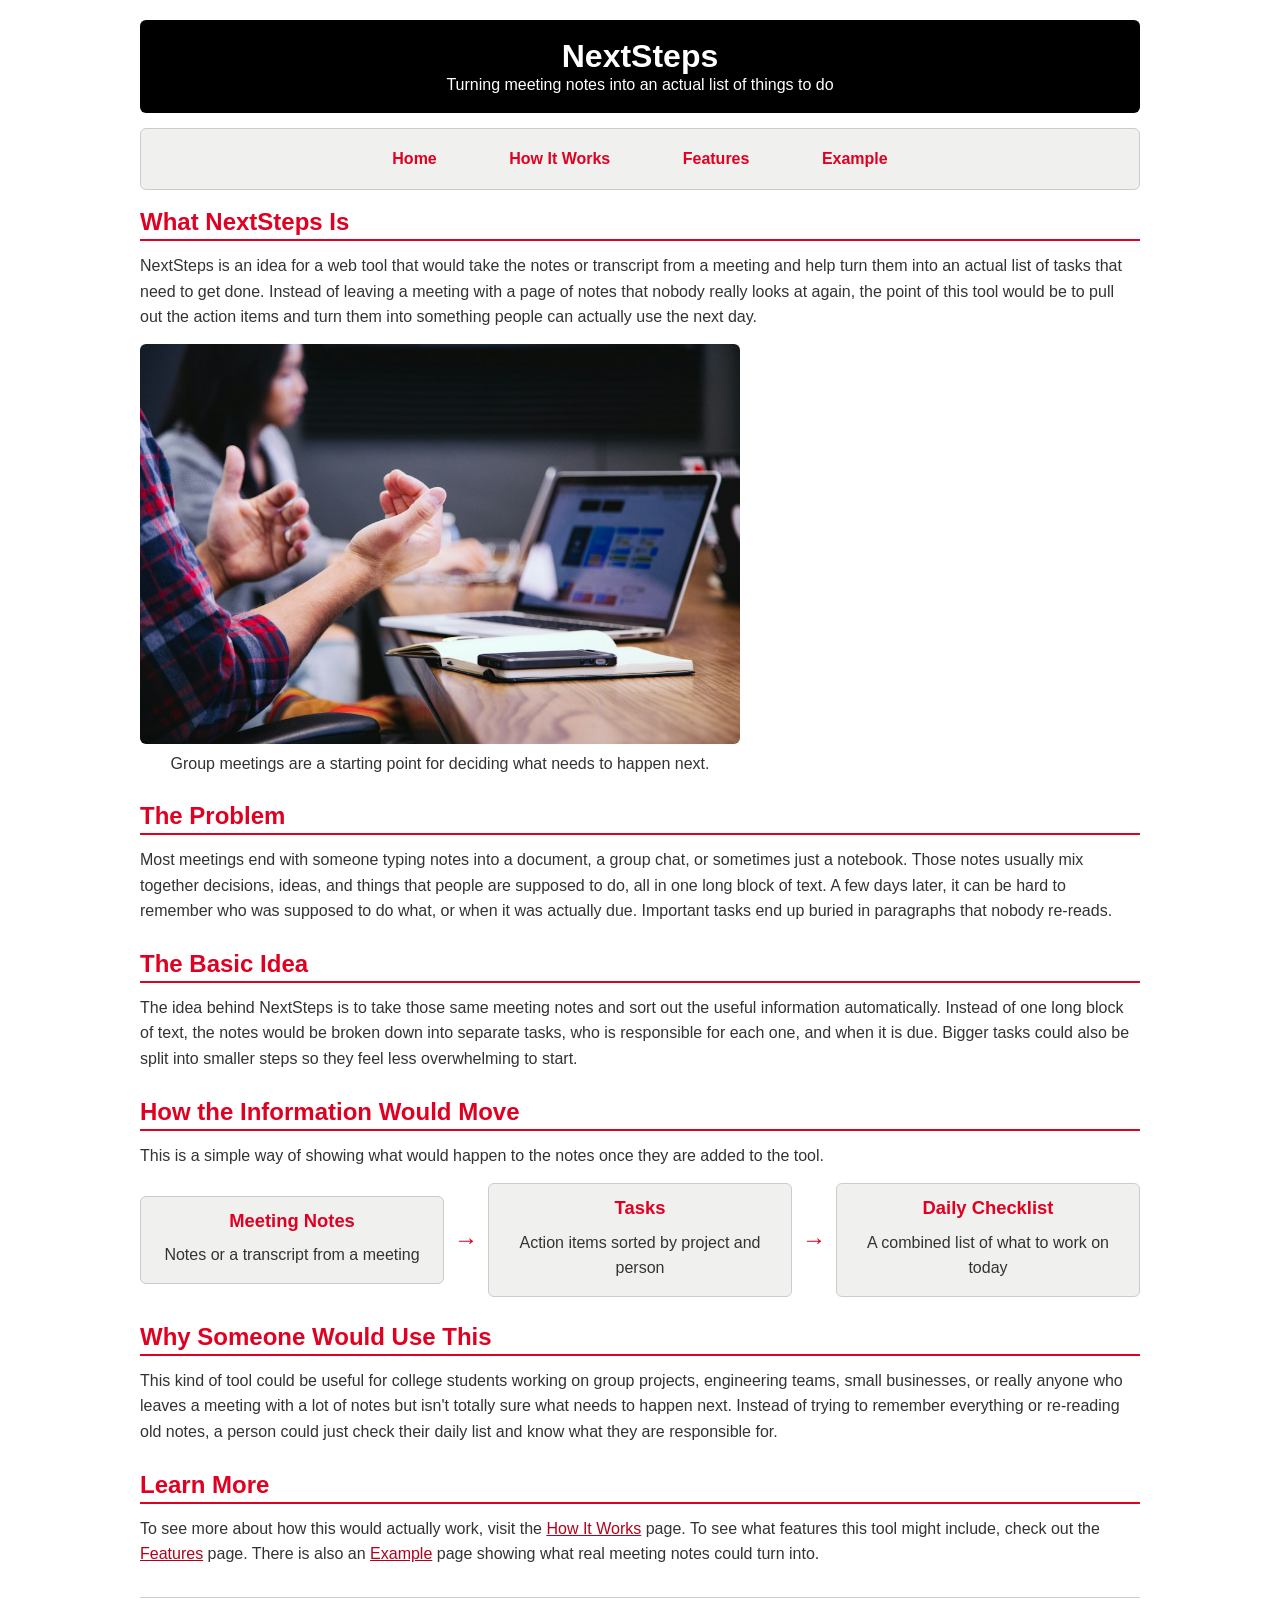
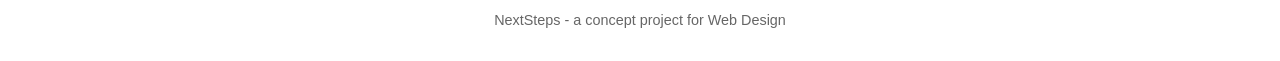
<file: index.html>
<!DOCTYPE html>
<html>
<head>
<meta charset="UTF-8">
<meta name="viewport" content="width=device-width, initial-scale=1.0">
<title>NextSteps</title>
<link rel="stylesheet" href="styles.css">
<link rel="stylesheet" href="reset.css">
</head>
<body>

<div class="wrapper">

<header>
    <h1>NextSteps</h1>
    <p>Turning meeting notes into an actual list of things to do</p>
</header>

<nav>
    <ul>
        <li><a href="index.html">Home</a></li>
        <li><a href="how-it-works.html">How It Works</a></li>
        <li><a href="features.html">Features</a></li>
        <li><a href="example.html">Example</a></li>
    </ul>
</nav>

<main>

    <section>
        <h2>What NextSteps Is</h2>
        <p>NextSteps is an idea for a web tool that would take the notes or transcript from a meeting and help turn them into an actual list of tasks that need to get done. Instead of leaving a meeting with a page of notes that nobody really looks at again, the point of this tool would be to pull out the action items and turn them into something people can actually use the next day.</p>
        
        <figure>
          <img src="images/team-meeting.jpg"
         alt="People discussing a project at a table with a laptop and an open notebook">
          <figcaption>Group meetings are a starting point for deciding what needs to happen next.</figcaption>
</figure>

        
    </section>

    <section>
        <h2>The Problem</h2>
        <p>Most meetings end with someone typing notes into a document, a group chat, or sometimes just a notebook. Those notes usually mix together decisions, ideas, and things that people are supposed to do, all in one long block of text. A few days later, it can be hard to remember who was supposed to do what, or when it was actually due. Important tasks end up buried in paragraphs that nobody re-reads.</p>
    </section>

    <section>
        <h2>The Basic Idea</h2>
        <p>The idea behind NextSteps is to take those same meeting notes and sort out the useful information automatically. Instead of one long block of text, the notes would be broken down into separate tasks, who is responsible for each one, and when it is due. Bigger tasks could also be split into smaller steps so they feel less overwhelming to start.</p>
    </section>

    <section>
        <h2>How the Information Would Move</h2>
        <p>This is a simple way of showing what would happen to the notes once they are added to the tool.</p>
        <div class="flow">
            <div class="flow-box">
                <h3>Meeting Notes</h3>
                <p>Notes or a transcript from a meeting</p>
            </div>
            <div class="flow-arrow">&rarr;</div>
            <div class="flow-box">
                <h3>Tasks</h3>
                <p>Action items sorted by project and person</p>
            </div>
            <div class="flow-arrow">&rarr;</div>
            <div class="flow-box">
                <h3>Daily Checklist</h3>
                <p>A combined list of what to work on today</p>
            </div>
        </div>
    </section>

    <section>
        <h2>Why Someone Would Use This</h2>
        <p>This kind of tool could be useful for college students working on group projects, engineering teams, small businesses, or really anyone who leaves a meeting with a lot of notes but isn't totally sure what needs to happen next. Instead of trying to remember everything or re-reading old notes, a person could just check their daily list and know what they are responsible for.</p>
    </section>

    <section>
        <h2>Learn More</h2>
        <p>To see more about how this would actually work, visit the <a href="how-it-works.html">How It Works</a> page. To see what features this tool might include, check out the <a href="features.html">Features</a> page. There is also an <a href="example.html">Example</a> page showing what real meeting notes could turn into.</p>
    </section>

</main>

<footer>
    <p>NextSteps - a concept project for Web Design</p>
</footer>

</div>

</body>
</html>
</file>
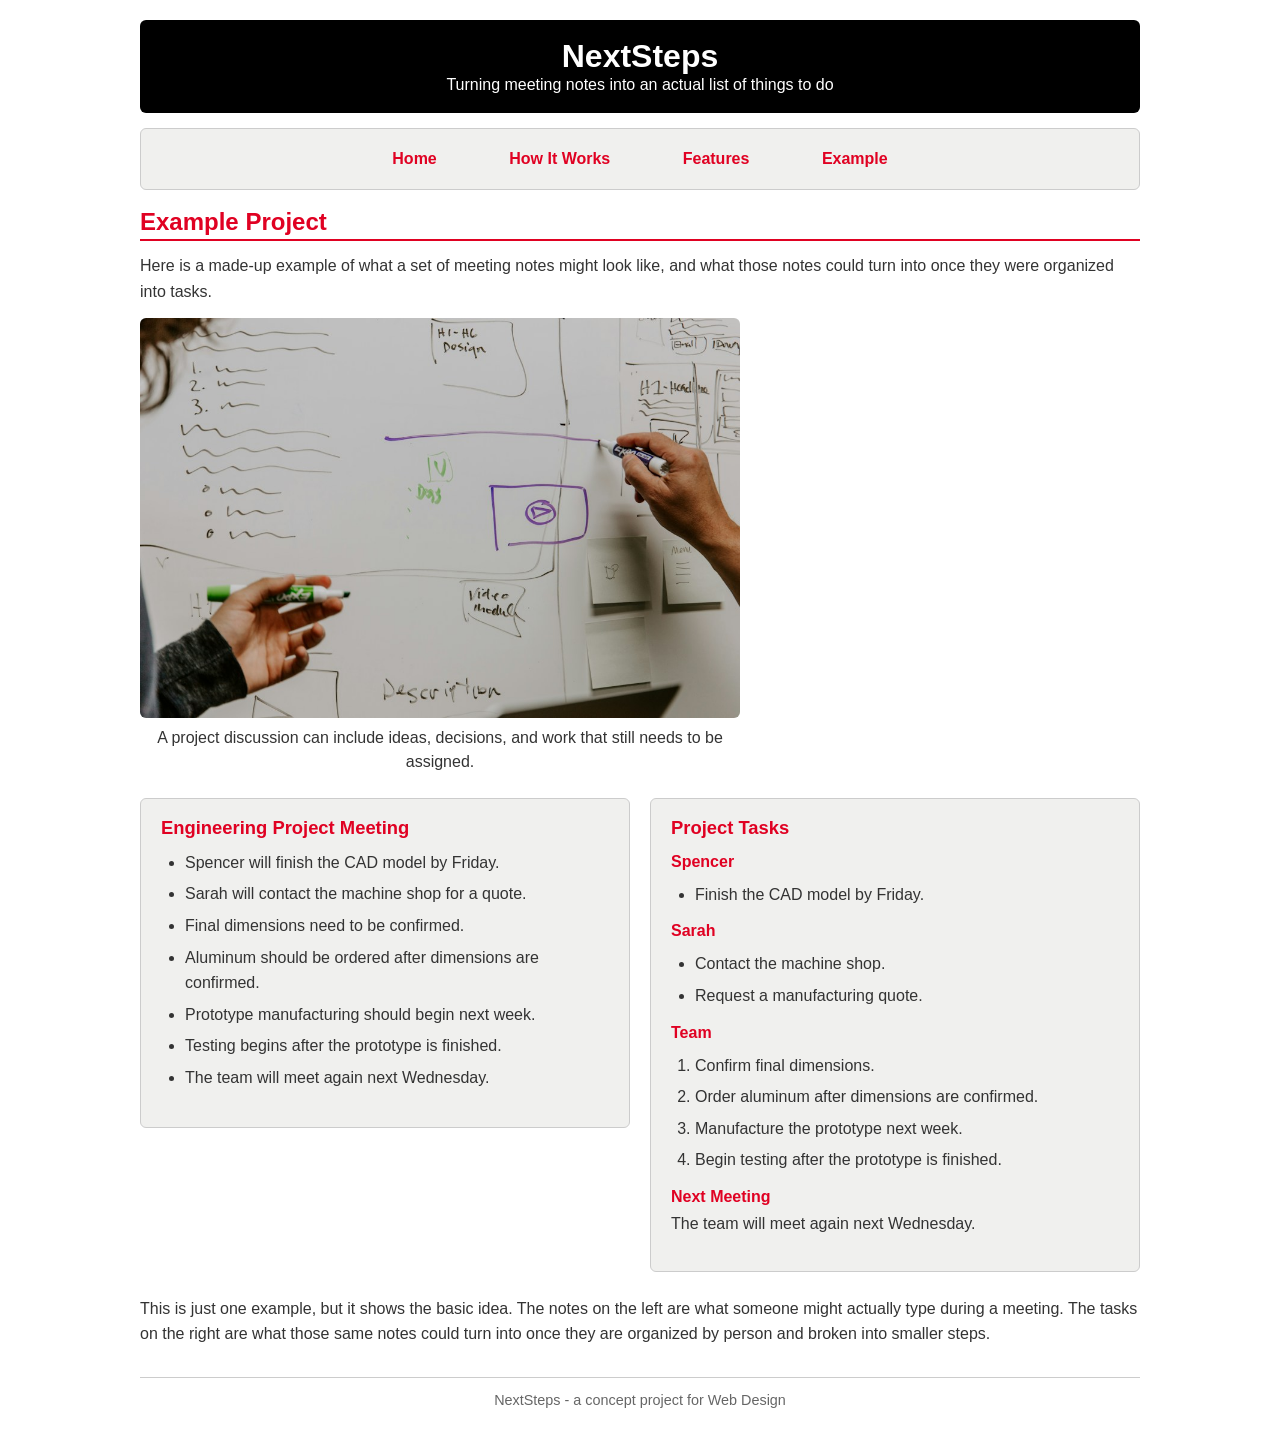
<file: example.html>
<!DOCTYPE html>
<html>
<head>
  <meta charset="UTF-8">
  <meta name="viewport" content="width=device-width, initial-scale=1.0">
  <title>Example Project</title>
  <link rel="stylesheet" href="styles.css">
  <link rel="stylesheet" href="reset.css">
</head>
<body>

  <div class="wrapper">

    <header>
      <h1>NextSteps</h1>
      <p>Turning meeting notes into an actual list of things to do</p>
    </header>

    <nav>
      <ul>
        <li><a href="index.html">Home</a></li>
        <li><a href="how-it-works.html">How It Works</a></li>
        <li><a href="features.html">Features</a></li>
        <li><a href="example.html">Example</a></li>
      </ul>
    </nav>

    <main>

      <h2>Example Project</h2>
      <p>Here is a made-up example of what a set of meeting notes might look like, and what those notes could turn into once they were organized into tasks.</p>

      <figure>
        <img src="images/project-meeting.jpg" alt="Two people using markers to sketch project ideas on a whiteboard">
        <figcaption>A project discussion can include ideas, decisions, and work that still needs to be assigned.</figcaption>
      </figure>

      <div class="example-grid">

        <div class="notes-box">
          <h3>Engineering Project Meeting</h3>
          <ul>
            <li>Spencer will finish the CAD model by Friday.</li>
            <li>Sarah will contact the machine shop for a quote.</li>
            <li>Final dimensions need to be confirmed.</li>
            <li>Aluminum should be ordered after dimensions are confirmed.</li>
            <li>Prototype manufacturing should begin next week.</li>
            <li>Testing begins after the prototype is finished.</li>
            <li>The team will meet again next Wednesday.</li>
          </ul>
        </div>

        <section class="tasks-box">
          <h3>Project Tasks</h3>

          <h4>Spencer</h4>
          <ul>
            <li>Finish the CAD model by Friday.</li>
          </ul>

          <h4>Sarah</h4>
          <ul>
            <li>Contact the machine shop.</li>
            <li>Request a manufacturing quote.</li>
          </ul>

          <h4>Team</h4>
          <ol>
            <li>Confirm final dimensions.</li>
            <li>Order aluminum after dimensions are confirmed.</li>
            <li>Manufacture the prototype next week.</li>
            <li>Begin testing after the prototype is finished.</li>
          </ol>

          <h4>Next Meeting</h4>
          <p>The team will meet again next Wednesday.</p>
        </section>
        
      </div>

      <p>This is just one example, but it shows the basic idea. The notes on the left are what someone might actually type during a meeting. The tasks on the right are what those same notes could turn into once they are organized by person and broken into smaller steps.</p>

    </main>

    <footer>
      <p>NextSteps - a concept project for Web Design</p>
    </footer>

  </div>

</body>
</html>
</file>
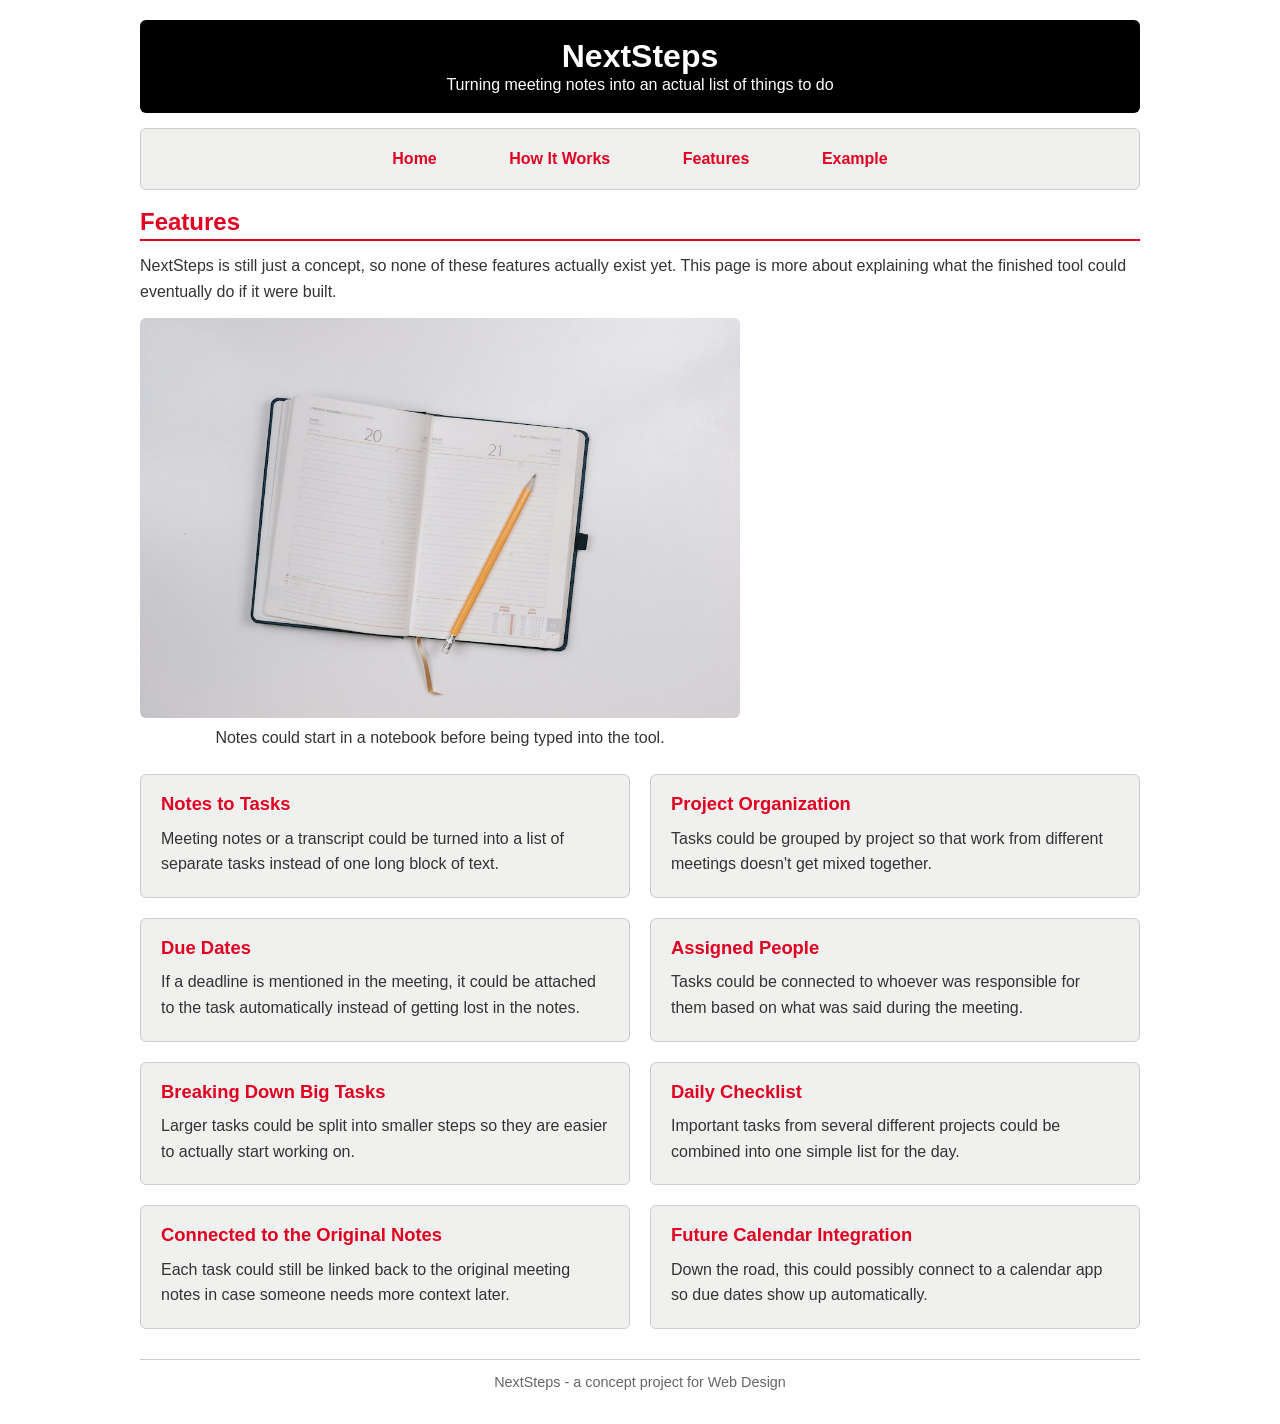
<file: features.html>
<!DOCTYPE html>
<html>
<head>
<meta charset="UTF-8">
<meta name="viewport" content="width=device-width, initial-scale=1.0">
<title>NextSteps - Features</title>
<link rel="stylesheet" href="styles.css">
<link rel="stylesheet" href="reset.css">
</head>
<body>

<div class="wrapper">

<header>
    <h1>NextSteps</h1>
    <p>Turning meeting notes into an actual list of things to do</p>
</header>

<nav>
    <ul>
        <li><a href="index.html">Home</a></li>
        <li><a href="how-it-works.html">How It Works</a></li>
        <li><a href="features.html">Features</a></li>
        <li><a href="example.html">Example</a></li>
    </ul>
</nav>

<main>

    <h2>Features</h2>
    <p>NextSteps is still just a concept, so none of these features actually exist yet. This page is more about explaining what the finished tool could eventually do if it were built.</p>

    <figure>
    <img src="images/planner.jpg"
         alt="A yellow pencil over a notebook">
    <figcaption>Notes could start in a notebook before being typed into the tool.</figcaption>
    </figure>

    <div class="features">

        <div class="feature-box">
            <h3>Notes to Tasks</h3>
            <p>Meeting notes or a transcript could be turned into a list of separate tasks instead of one long block of text.</p>
        </div>

        <div class="feature-box">
            <h3>Project Organization</h3>
            <p>Tasks could be grouped by project so that work from different meetings doesn't get mixed together.</p>
        </div>

        <div class="feature-box">
            <h3>Due Dates</h3>
            <p>If a deadline is mentioned in the meeting, it could be attached to the task automatically instead of getting lost in the notes.</p>
        </div>

        <div class="feature-box">
            <h3>Assigned People</h3>
            <p>Tasks could be connected to whoever was responsible for them based on what was said during the meeting.</p>
        </div>

        <div class="feature-box">
            <h3>Breaking Down Big Tasks</h3>
            <p>Larger tasks could be split into smaller steps so they are easier to actually start working on.</p>
        </div>

        <div class="feature-box">
            <h3>Daily Checklist</h3>
            <p>Important tasks from several different projects could be combined into one simple list for the day.</p>
        </div>

        <div class="feature-box">
            <h3>Connected to the Original Notes</h3>
            <p>Each task could still be linked back to the original meeting notes in case someone needs more context later.</p>
        </div>

        <div class="feature-box">
            <h3>Future Calendar Integration</h3>
            <p>Down the road, this could possibly connect to a calendar app so due dates show up automatically.</p>
        </div>

    </div>

</main>

<footer>
    <p>NextSteps - a concept project for Web Design</p>
</footer>

</div>

</body>
</html>
</file>
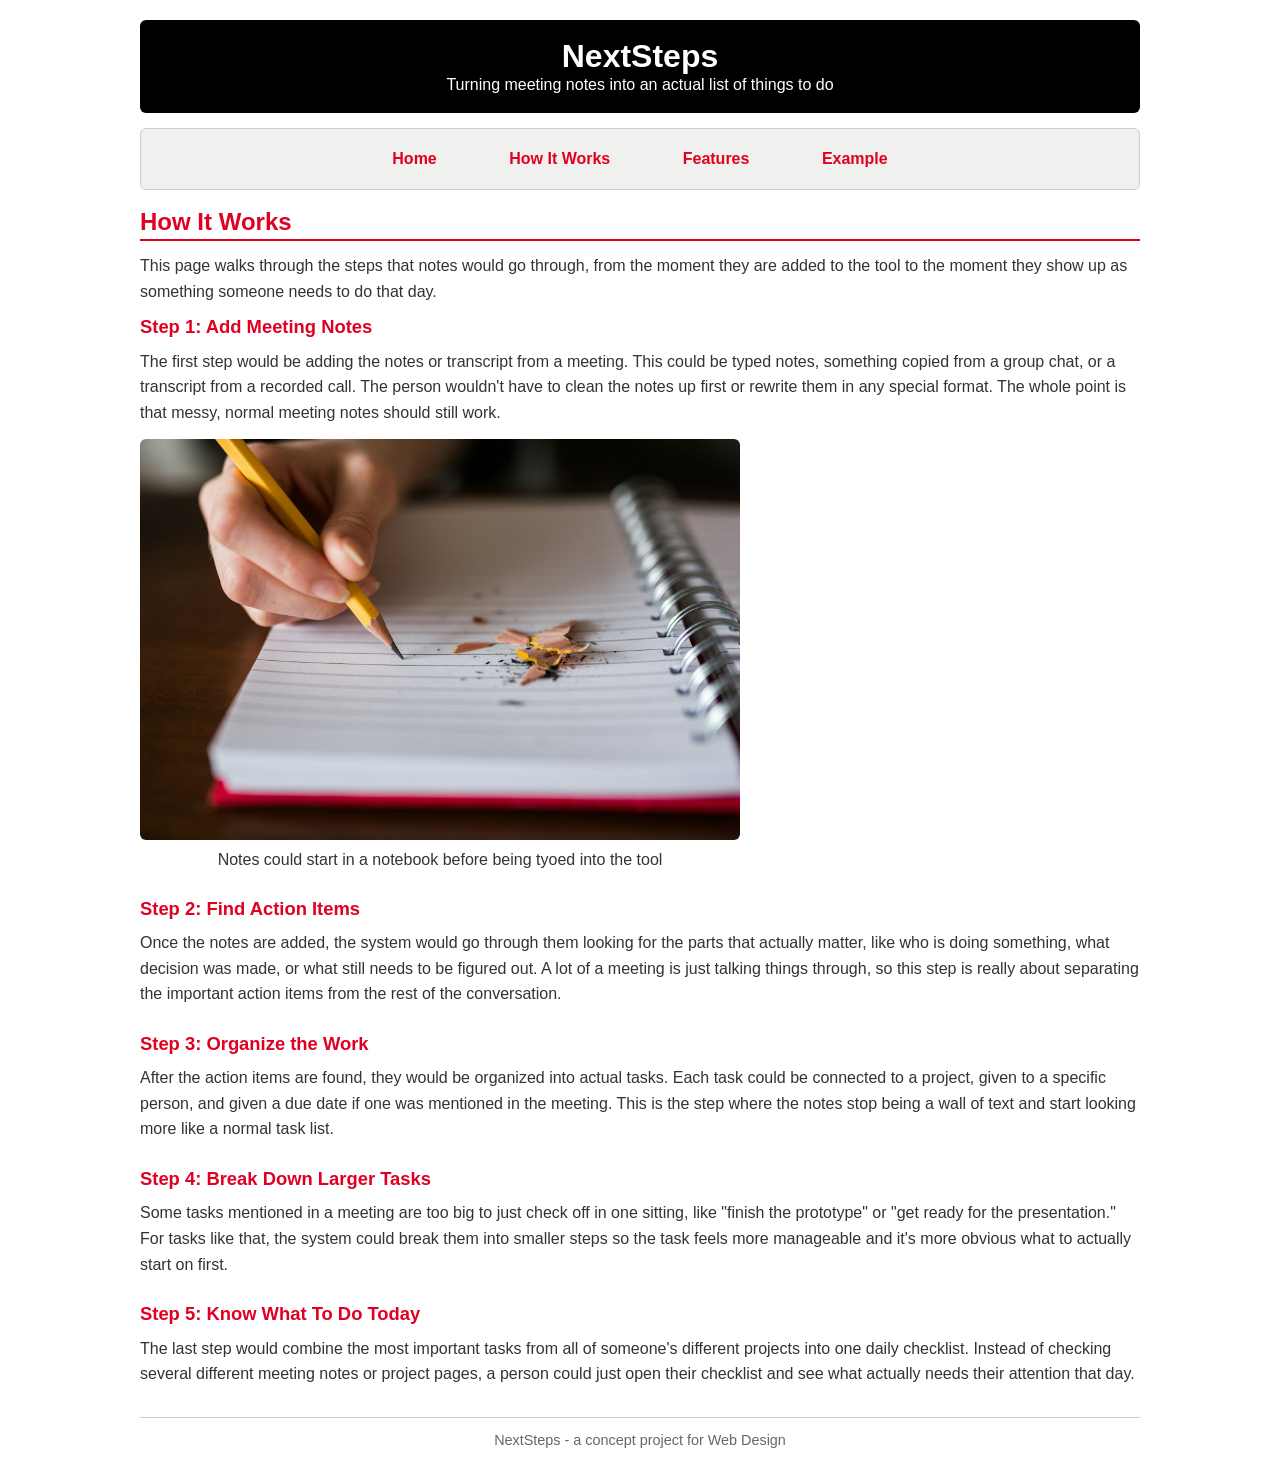
<file: how-it-works.html>
<!DOCTYPE html>
<html>
<head>
<meta charset="UTF-8">
<meta name="viewport" content="width=device-width, initial-scale=1.0">
<title>NextSteps - How It Works</title>
<link rel="stylesheet" href="styles.css">
<link rel="stylesheet" href="reset.css">
</head>
<body>

<div class="wrapper">

<header>
    <h1>NextSteps</h1>
    <p>Turning meeting notes into an actual list of things to do</p>
</header>

<nav>
    <ul>
        <li><a href="index.html">Home</a></li>
        <li><a href="how-it-works.html">How It Works</a></li>
        <li><a href="features.html">Features</a></li>
        <li><a href="example.html">Example</a></li>
    </ul>
</nav>

<main>

    <h2>How It Works</h2>
    <p>This page walks through the steps that notes would go through, from the moment they are added to the tool to the moment they show up as something someone needs to do that day.</p>

    <section>
        <h3>Step 1: Add Meeting Notes</h3>
        <p>The first step would be adding the notes or transcript from a meeting. This could be typed notes, something copied from a group chat, or a transcript from a recorded call. The person wouldn't have to clean the notes up first or rewrite them in any special format. The whole point is that messy, normal meeting notes should still work.</p>
        <figure>
        <img 
         src="images/meeting-notes.jpg"
         alt="A person holding a yellow pencil"></img>
        <figcaption> Notes could start in a notebook before being tyoed into the tool</figcaption>
        </figure>
    </section>

    <section>
        <h3>Step 2: Find Action Items</h3>
        <p>Once the notes are added, the system would go through them looking for the parts that actually matter, like who is doing something, what decision was made, or what still needs to be figured out. A lot of a meeting is just talking things through, so this step is really about separating the important action items from the rest of the conversation.</p>
    </section>

    <section>
        <h3>Step 3: Organize the Work</h3>
        <p>After the action items are found, they would be organized into actual tasks. Each task could be connected to a project, given to a specific person, and given a due date if one was mentioned in the meeting. This is the step where the notes stop being a wall of text and start looking more like a normal task list.</p>
    </section>

    <section>
        <h3>Step 4: Break Down Larger Tasks</h3>
        <p>Some tasks mentioned in a meeting are too big to just check off in one sitting, like "finish the prototype" or "get ready for the presentation." For tasks like that, the system could break them into smaller steps so the task feels more manageable and it's more obvious what to actually start on first.</p>
    </section>

    <section>
        <h3>Step 5: Know What To Do Today</h3>
        <p>The last step would combine the most important tasks from all of someone's different projects into one daily checklist. Instead of checking several different meeting notes or project pages, a person could just open their checklist and see what actually needs their attention that day.</p>
    </section>

</main>

<footer>
    <p>NextSteps - a concept project for Web Design</p>
</footer>

</div>

</body>
</html>
</file>
<file: styles.css>
body {
    font-family: Arial, Verdana, sans-serif;
    background-color: #e9e9e6;
    color: #333333;
    margin: 0;
    padding: 0;
    line-height: 1.6;
    font-size: 16px;
}

.wrapper {
    max-width: 1000px;
    margin: 0 auto;
    background-color: #ffffff;
    padding: 20px;
}

header {
    background-color: #000000;
    color: #ffffff;
    padding: 20px;
    text-align: center;
    border-radius: 6px;
}

header h1 {
    margin: 0;
    font-size: 2em;
}

header p {
    margin: 5px 0 0 0;
}


nav {
    background-color: #f0f0ee;
    border: 1px solid #cccccc;
    margin-top: 15px;
    border-radius: 6px;
}

nav ul {
    list-style-type: none;
    margin: 0;
    padding: 10px;
    text-align: center;
}

nav li {
    display: inline-block;
    margin: 0 10px;
}

nav a {
    color: #e00122;
    text-decoration: none;
    font-weight: bold;
    display: inline-block;
    padding: 12px 24px;
    transition: all 0.5s ease;
}

nav a:hover {
    text-decoration: underline;
}

main {
    margin-top: 20px;
}

main p {
  line-height: 1.6;
  margin-bottom: 14px;
}

main h2 {
    font-size: 1.5em;
    margin-bottom: 12px;
    color: #e00122;
    border-bottom: 2px solid #e00122;
    padding-bottom: 5px;
}

main h3 {
    color: #e00122;
    font-size: 1.15em;
    margin-bottom: 12px;
}

section {
    margin-bottom: 28px;
}

.flow {
    display: grid;
    grid-template-columns: 1fr auto 1fr auto 1fr;
    align-items: center;
    gap: 10px;
    margin-top: 15px;
}

.flow-box {
    background-color: #f0f0ee;
    border: 1px solid #cccccc;
    border-radius: 6px;
    padding: 15px;
    text-align: center;
}

.flow-box h3 {
    margin-top: 0;
}

.flow-arrow {
    font-size: 1.5em;
    color: #e00122;
    text-align: center;
}

img {
    max-width: 100%;
    height: auto;
    border-radius: 6px;
}

figure {
    margin: 24px auto;
    max-width: 600px;
    text-align: center;
}

figure img {
    display: block;
    max-width: 100%;
    height: auto;
}

figcaption {
    margin-top: 8px;
    line-height: 1.5;
}

.features {
    display: grid;
    grid-template-columns: 1fr 1fr;
    gap: 1rem;
    margin-top: 15px;
}

.feature-box {
    background-color: #f0f0ee;
    border: 1px solid #cccccc;
    border-radius: 6px;
    padding: 15px;
}

.feature-box h3 {
    margin-top: 0;
}


.example-grid {
    display: grid;
    grid-template-columns: 1fr 1fr;
    gap: 1rem;
    margin-top: 15px;
}

.notes-box,
.tasks-box {
    background-color: #f0f0ee;
    border: 1px solid #cccccc;
    border-radius: 6px;
    padding: 15px;
}

.notes-box h3,
.tasks-box h3 {
    margin-top: 0;
}

.tasks-box h4 {
    margin-bottom: 5px;
    color: #e00122;
}


footer {
    margin-top: 30px;
    padding-top: 15px;
    border-top: 1px solid #cccccc;
    text-align: center;
    font-size: 0.9em;
    color: #666666;
}

main ul,
main ol {
    padding-left: 24px;
    margin: 12px 0 16px;
}

main li {
    line-height: 1.6;
    margin-bottom: 6px;
}

.features,
.example-grid {
    gap: 20px;
    margin: 24px 0;
}

.feature-box,
.notes-box,
.tasks-box {
    padding: 20px;
    margin-bottom: 0;
}

.feature-box p,
.flow-box p {
    margin-bottom: 0;
}

.tasks-box h4 {
    margin: 16px 0 6px;
}

.example-grid {
    align-items: start;
}

/* Match the paragraph links to the site's colors. */
a {
    color: #b3001b;
}
</file>
